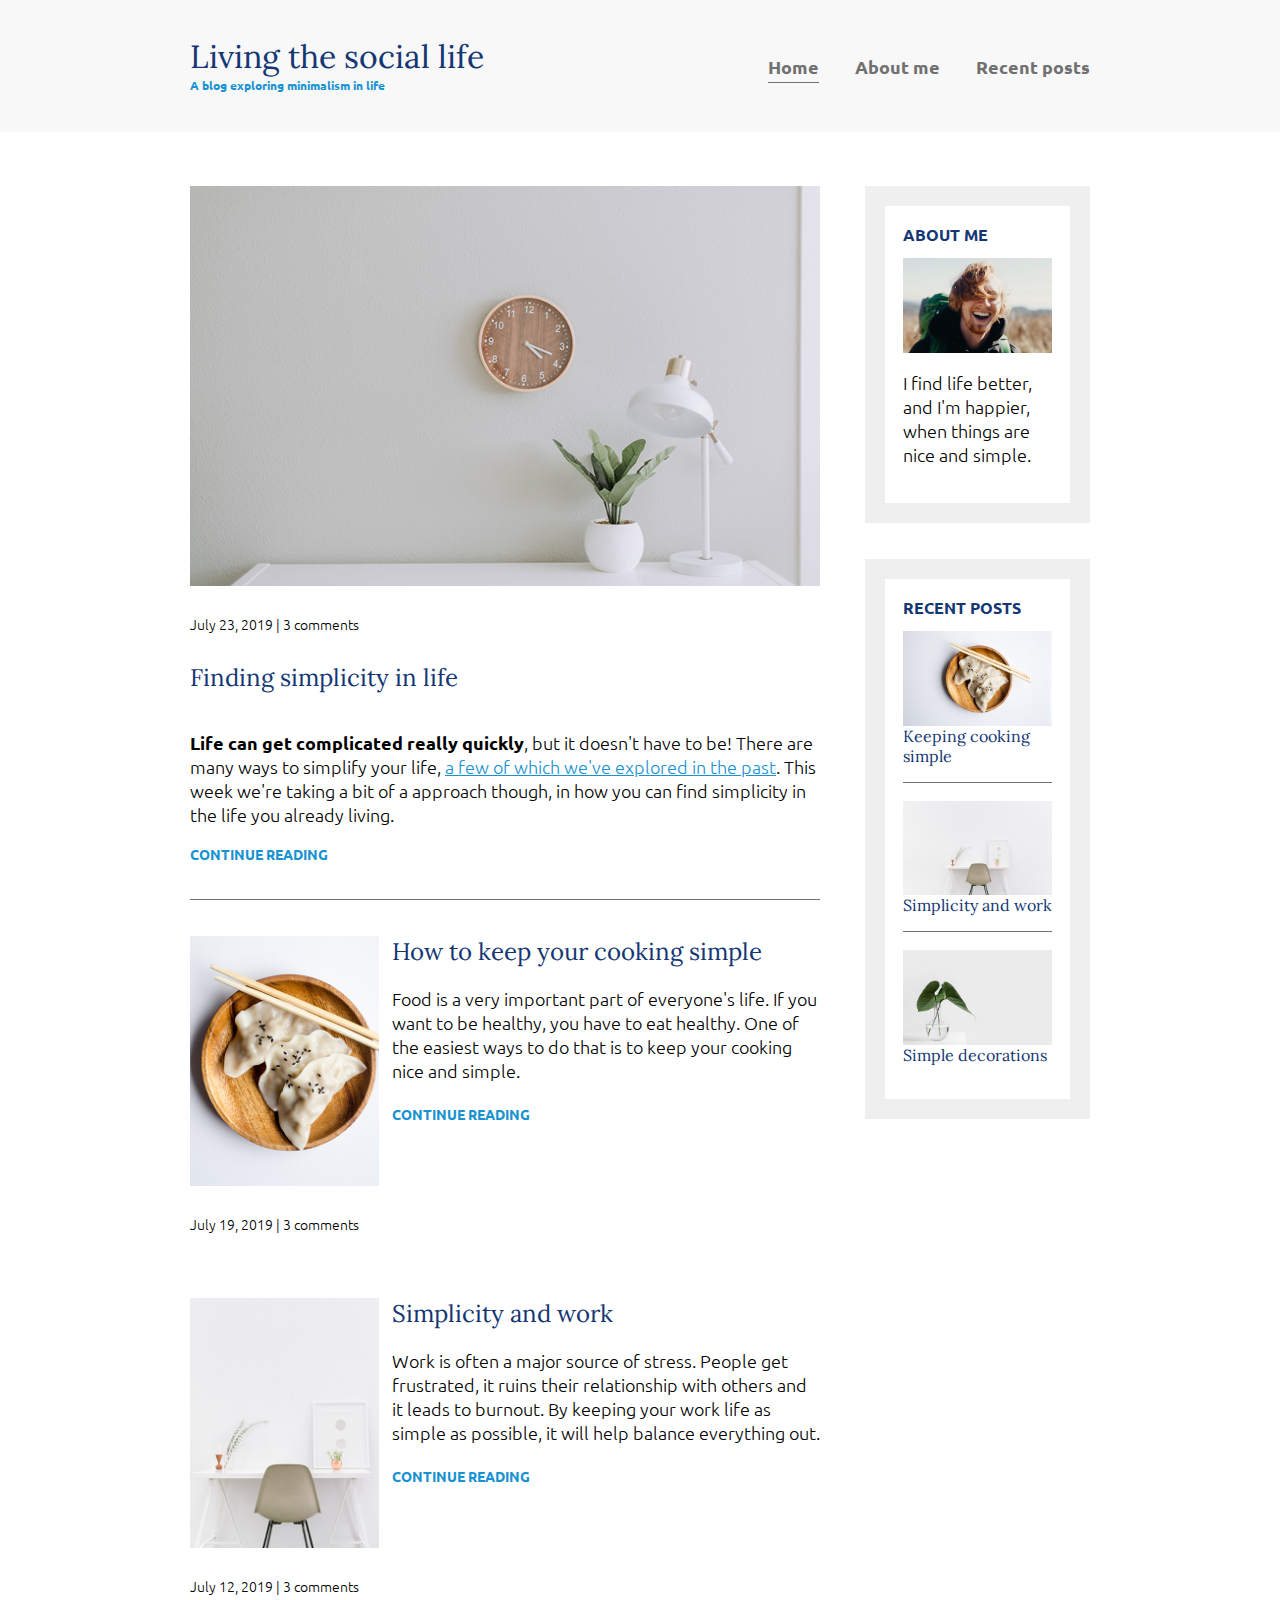
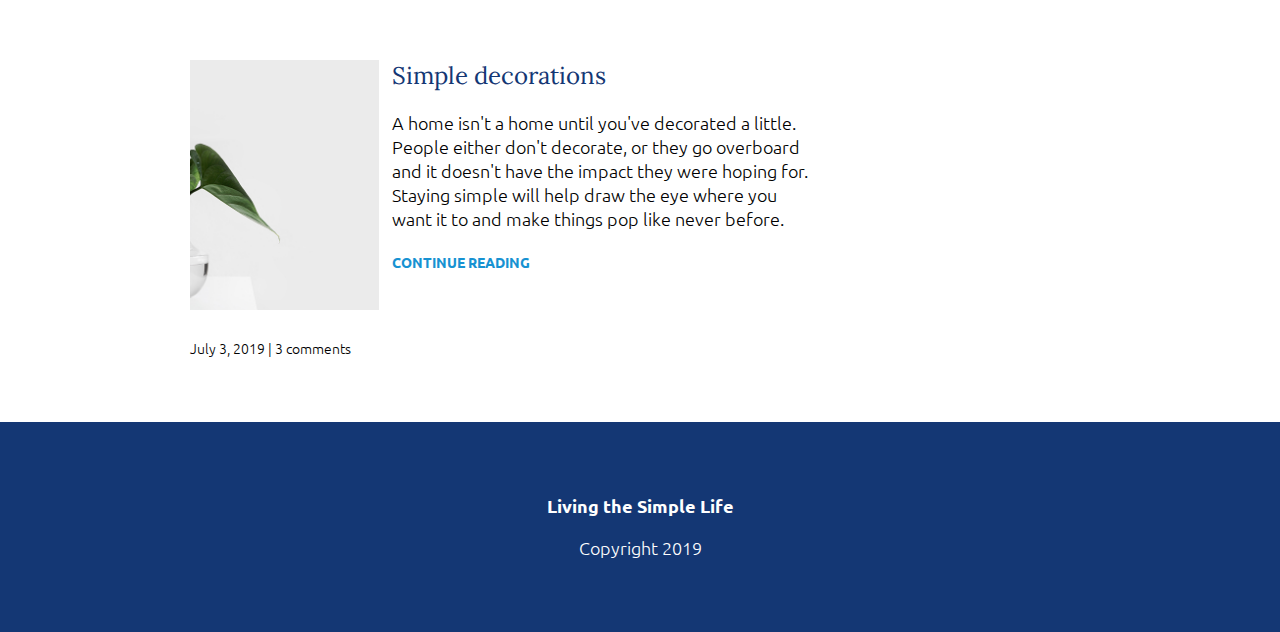
<file: Responsive-Design/index.html>
<!DOCTYPE html>
<html lang="en">
<head>
    <link href="https://fonts.googleapis.com/css?family=Lora|Ubuntu:300,400,700&display=swap" rel="stylesheet">
    <link rel="stylesheet" href="css/styles.css">
</head>
<body>
<header>
    <div class="container container-flex">
        <div class="site-title">
            <h1>Living the social life</h1>
            <p class="subtitle">A blog exploring minimalism in life</p>
        </div>
        <nav>
            <ul>
                <li><a class="current-page" href="index.html">Home</a></li>
                <li><a href="about-me.html">About me</a></li>
                <li><a href="recent-posts.html">Recent posts</a></li>
            </ul>
        </nav>
    </div>
</header>

<div class="container container-flex">
    <main role="main">

        <article class="article-featured">
            <h2 class="article-title">Finding simplicity in life</h2>
            <img src="img/life.jpg" alt="simple white desk on a white wall with a plant on the far right side" class="article-image">
            <p class="article-info">July 23, 2019 | 3 comments</p>
            <p class="article-body"><strong>Life can get complicated really quickly</strong>, but it doesn't have to be! There are many ways to simplify your life, <a href="#">a few of which we've explored in the past</a>. This week we're taking a bit of a approach though, in how you can find simplicity in the life you already living.</p>
            <a href="#" class="article-read-more">CONTINUE READING</a>
        </article>

        <article class="article-recent">
            <div class="article-recent-main">
                <h2 class="article-title">How to keep your cooking simple </h2>
                <p class="article-body">Food is a very important part of everyone's life. If you want to be healthy, you have to eat healthy. One of the easiest ways to do that is to keep your cooking nice and simple.</p>
                <a href="#" class="article-read-more">CONTINUE READING</a>
            </div>
            <div class="article-recent-secondary">
                <img src="img/food.jpg" alt="two dumplings on a wood plate with chopsticks" class="article-image">
                <p class="article-info">July 19, 2019 | 3 comments</p>
            </div>
        </article>

        <article class="article-recent">
            <div class="article-recent-main">
                <h2 class="article-title">Simplicity and work </h2>
                <p class="article-body">Work is often a major source of stress. People get frustrated, it ruins their relationship with others and it leads to burnout. By keeping your work life as simple as possible, it will help balance everything out.</p>
                <a href="#" class="article-read-more">CONTINUE READING</a>
            </div>
            <div class="article-recent-secondary">
                <img src="img/work.jpg" alt="a chair white chair at a white desk on a white wall" class="article-image">
                <p class="article-info">July 12, 2019 | 3 comments</p>
            </div>
        </article>

        <article class="article-recent">
            <div class="article-recent-main">
                <h2 class="article-title">Simple decorations</h2>
                <p class="article-body">A home isn't a home until you've decorated a little. People either don't decorate, or they go overboard and it doesn't have the impact they were hoping for. Staying simple will help draw the eye where you want it to and make things pop like never before.</p>
                <a href="#" class="article-read-more">CONTINUE READING</a>
            </div>
            <div class="article-recent-secondary">
                <img src="img/deco.jpg" alt="a green plant in a clear, round vase with water in it" class="article-image">
                <p class="article-info">July 3, 2019 | 3 comments</p>
            </div>
        </article>
    </main>

    <aside class="sidebar">

        <div class="sidebar-widget">
            <h2 class="widget-title">ABOUT ME</h2>
            <img src="img/about-me.jpg" alt="john doe" class="widget-image">
            <p class="widget-body">I find life better, and I'm happier, when things are nice and simple.</p>
        </div>

        <div class="sidebar-widget">
            <h2 class="widget-title">RECENT POSTS</h2>
            <div class="widget-recent-post">
                <h3 class="widget-recent-post-title">Keeping cooking simple</h3>
                <img src="img/food.jpg" alt="two dumplings on a wood plate with chopsticks" class="widget-image">
            </div>
            <div class="widget-recent-post">
                <h3 class="widget-recent-post-title">Simplicity and work</h3>
                <img src="img/work.jpg" alt="a chair white chair at a white desk on a white wall" class="widget-image">
            </div>
            <div class="widget-recent-post">
                <h3 class="widget-recent-post-title">Simple decorations</h3>
                <img src="img/deco.jpg" alt="a green plant in a clear, round vase with water in it" class="widget-image">
            </div>
        </div>

    </aside>

</div>


<footer>
    <p><strong>Living the Simple Life</strong></p>
    <p>Copyright 2019</p>
</footer>



</body>
</html>
</file>
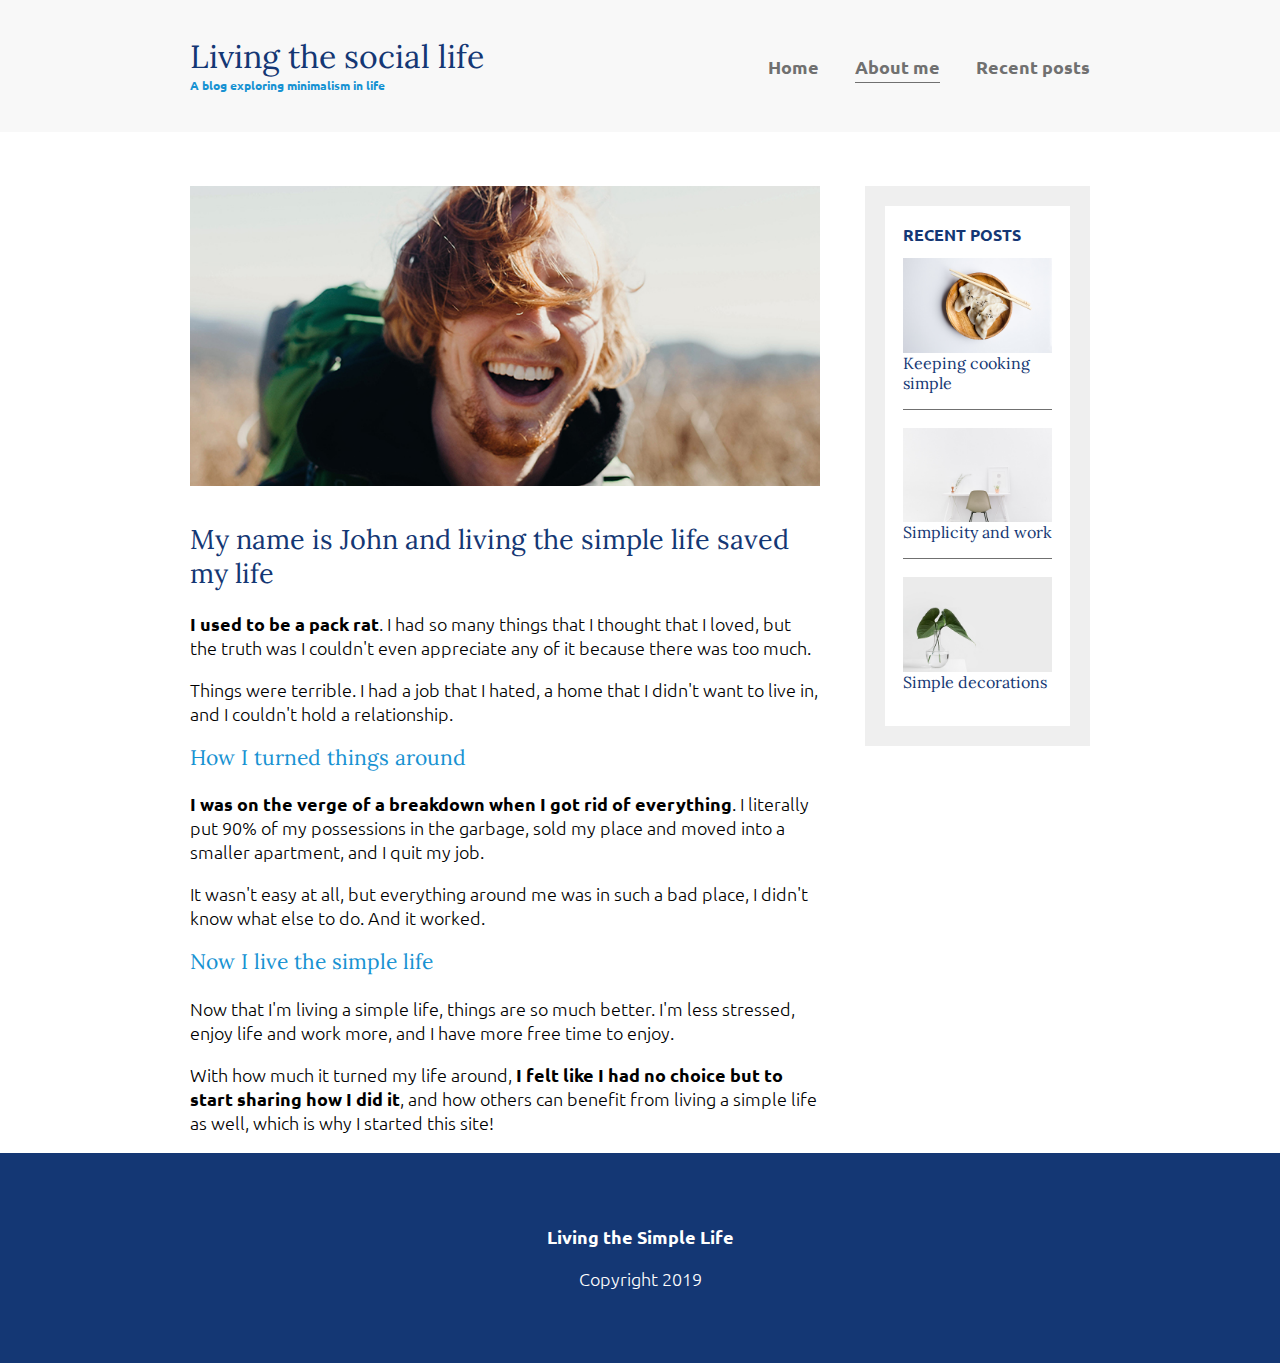
<file: Responsive-Design/about-me.html>
<!DOCTYPE html>
<html lang="en">
<head>
  <link href="https://fonts.googleapis.com/css?family=Lora|Ubuntu:300,400,700&display=swap" rel="stylesheet">
  <link rel="stylesheet" href="css/styles.css">
</head>
<body>
<header>
  <div class="container container-flex">
    <div class="site-title">
      <h1>Living the social life</h1>
      <p class="subtitle">A blog exploring minimalism in life</p>
    </div>
    <nav>
      <ul>
        <li><a href="index.html">Home</a></li>
        <li><a class="current-page" href="about-me.html">About me</a></li>
        <li><a href="recent-posts.html">Recent posts</a></li>
      </ul>
    </nav>
  </div>
</header>

<div class="container container-flex">
  <main role="main">
    <img src="img/about-me.jpg" class="image-full">
    <h2>My name is John and living the simple life saved my life</h2>

    <p><strong>I used to be a pack rat</strong>. I had so many things that I thought that I loved, but the truth was I couldn't even appreciate any of it because there was too much.</p>
    <p>Things were terrible. I had a job that I hated, a home that I didn't want to live in, and I couldn't hold a relationship.</p>

    <h3>How I turned things around</h3>
    <p><strong>I was on the verge of a breakdown when I got rid of everything</strong>. I literally put 90% of my possessions in the garbage, sold my place and moved into a smaller apartment, and I quit my job.</p>
    <p>It wasn't easy at all, but everything around me was in such a bad place, I didn't know what else to do. And it worked.</p>

    <h3>Now I live the simple life</h3>
    <p>Now that I'm living a simple life, things are so much better. I'm less stressed, enjoy life and work more, and I have more free time to enjoy.</p>
    <p>With how much it turned my life around, <strong>I felt like I had no choice but to start sharing how I did it</strong>, and how others can benefit from living a simple life as well, which is why I started this site!</p>
  </main>

  <aside class="sidebar">

    <div class="sidebar-widget">
      <h2 class="widget-title">RECENT POSTS</h2>
      <div class="widget-recent-post">
        <h3 class="widget-recent-post-title">Keeping cooking simple</h3>
        <img src="img/food.jpg" alt="two dumplings on a wood plate with chopsticks" class="widget-image">
      </div>
      <div class="widget-recent-post">
        <h3 class="widget-recent-post-title">Simplicity and work</h3>
        <img src="img/work.jpg" alt="a chair white chair at a white desk on a white wall" class="widget-image">
      </div>
      <div class="widget-recent-post">
        <h3 class="widget-recent-post-title">Simple decorations</h3>
        <img src="img/deco.jpg" alt="a green plant in a clear, round vase with water in it" class="widget-image">
      </div>
    </div>

  </aside>

</div>


<footer>
  <p><strong>Living the Simple Life</strong></p>
  <p>Copyright 2019</p>
</footer>



</body>
</html>
</file>
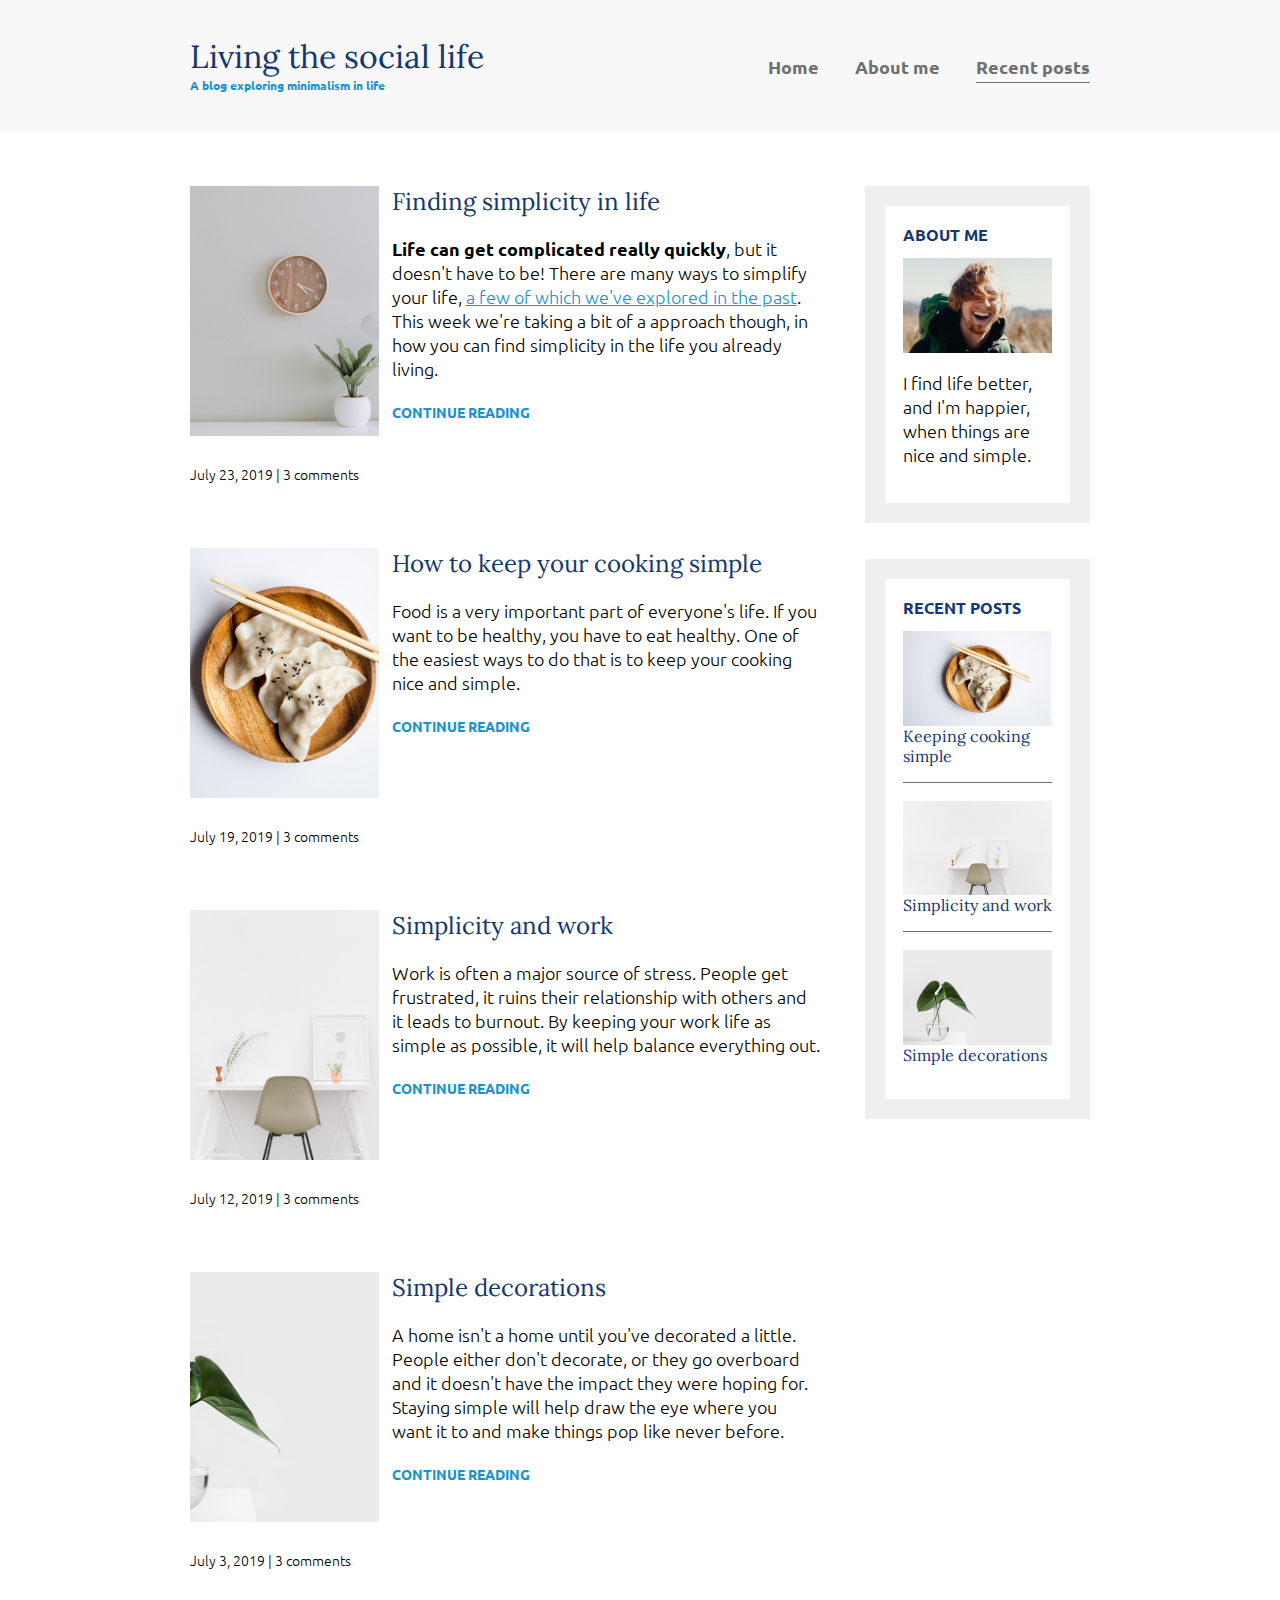
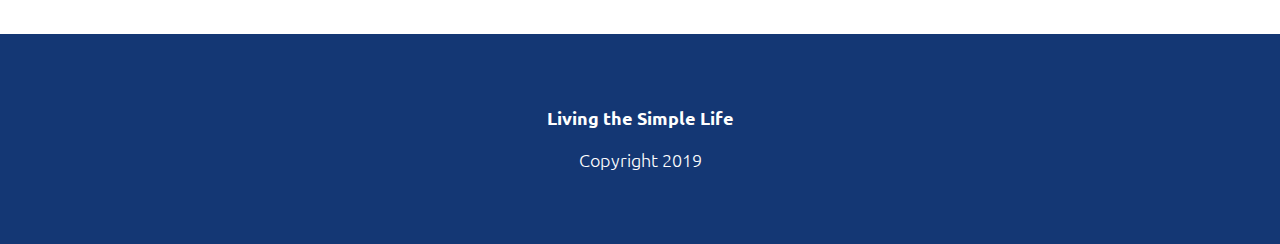
<file: Responsive-Design/recent-posts.html>
<!DOCTYPE html>
<html lang="en">
<head>
  <link href="https://fonts.googleapis.com/css?family=Lora|Ubuntu:300,400,700&display=swap" rel="stylesheet">
  <link rel="stylesheet" href="css/styles.css">
</head>
<body>
<header>
  <div class="container container-flex">
    <div class="site-title">
      <h1>Living the social life</h1>
      <p class="subtitle">A blog exploring minimalism in life</p>
    </div>
    <nav>
      <ul>
        <li><a href="index.html">Home</a></li>
        <li><a href="about-me.html">About me</a></li>
        <li><a class="current-page" href="recent-posts.html">Recent posts</a></li>
      </ul>
    </nav>
  </div>
</header>

<div class="container container-flex">
  <main role="main">

    <article class="article-recent">
      <div class="article-recent-main">
        <h2 class="article-title">Finding simplicity in life</h2>
        <p class="article-body"><strong>Life can get complicated really quickly</strong>, but it doesn't have to be! There are many ways to simplify your life, <a href="#">a few of which we've explored in the past</a>. This week we're taking a bit of a approach though, in how you can find simplicity in the life you already living.</p>
        <a href="#" class="article-read-more">CONTINUE READING</a>
      </div>
      <div class="article-recent-secondary">
        <img src="img/life.jpg" alt="simple white desk on a white wall with a plant on the far right side" class="article-image">
        <p class="article-info">July 23, 2019 | 3 comments</p>
      </div>
    </article>

    <article class="article-recent">
      <div class="article-recent-main">
        <h2 class="article-title">How to keep your cooking simple </h2>
        <p class="article-body">Food is a very important part of everyone's life. If you want to be healthy, you have to eat healthy. One of the easiest ways to do that is to keep your cooking nice and simple.</p>
        <a href="#" class="article-read-more">CONTINUE READING</a>
      </div>
      <div class="article-recent-secondary">
        <img src="img/food.jpg" alt="two dumplings on a wood plate with chopsticks" class="article-image">
        <p class="article-info">July 19, 2019 | 3 comments</p>
      </div>
    </article>

    <article class="article-recent">
      <div class="article-recent-main">
        <h2 class="article-title">Simplicity and work </h2>
        <p class="article-body">Work is often a major source of stress. People get frustrated, it ruins their relationship with others and it leads to burnout. By keeping your work life as simple as possible, it will help balance everything out.</p>
        <a href="#" class="article-read-more">CONTINUE READING</a>
      </div>
      <div class="article-recent-secondary">
        <img src="img/work.jpg" alt="a chair white chair at a white desk on a white wall" class="article-image">
        <p class="article-info">July 12, 2019 | 3 comments</p>
      </div>
    </article>

    <article class="article-recent">
      <div class="article-recent-main">
        <h2 class="article-title">Simple decorations</h2>
        <p class="article-body">A home isn't a home until you've decorated a little. People either don't decorate, or they go overboard and it doesn't have the impact they were hoping for. Staying simple will help draw the eye where you want it to and make things pop like never before.</p>
        <a href="#" class="article-read-more">CONTINUE READING</a>
      </div>
      <div class="article-recent-secondary">
        <img src="img/deco.jpg" alt="a green plant in a clear, round vase with water in it" class="article-image">
        <p class="article-info">July 3, 2019 | 3 comments</p>
      </div>
    </article>
  </main>

  <aside class="sidebar">

    <div class="sidebar-widget">
      <h2 class="widget-title">ABOUT ME</h2>
      <img src="img/about-me.jpg" alt="john doe" class="widget-image">
      <p class="widget-body">I find life better, and I'm happier, when things are nice and simple.</p>
    </div>

    <div class="sidebar-widget">
      <h2 class="widget-title">RECENT POSTS</h2>
      <div class="widget-recent-post">
        <h3 class="widget-recent-post-title">Keeping cooking simple</h3>
        <img src="img/food.jpg" alt="two dumplings on a wood plate with chopsticks" class="widget-image">
      </div>
      <div class="widget-recent-post">
        <h3 class="widget-recent-post-title">Simplicity and work</h3>
        <img src="img/work.jpg" alt="a chair white chair at a white desk on a white wall" class="widget-image">
      </div>
      <div class="widget-recent-post">
        <h3 class="widget-recent-post-title">Simple decorations</h3>
        <img src="img/deco.jpg" alt="a green plant in a clear, round vase with water in it" class="widget-image">
      </div>
    </div>

  </aside>

</div>


<footer>
  <p><strong>Living the Simple Life</strong></p>
  <p>Copyright 2019</p>
</footer>



</body>
</html>
</file>
<file: Responsive-Design/css/styles.css>
body {
    margin: 0;
    font-family: 'Ubuntu', sans-serif;
    font-size: 1.125rem;
    font-weight: 300;
}

img {
    max-width: 100%;
    display: block;
}

.image-full {
    max-height: 300px;
    width: 100%;
    object-fit: cover;
    margin-bottom: 2em;
}


h1,h2,h3 {
    font-family: 'Lora', serif;
    font-weight: 400;
    color: #143774;
    margin-top: 0;
}

h1 {
    font-size: 2rem;
    margin: 0;
}

h3 {
    color: #1792d2;
}

a {
    color: #1792d2;
}

a:hover,
a:focus {
    color: #143774;
}

strong {
    font-weight: 700;
}

.subtitle {
    font-weight: 700;
    color: #1792d2;
    font-size: .75rem;
    margin: 0;
}

.article-title {
    font-size: 1.5rem;
}

.article-read-more,
.article-info {
    font-size: .875rem;
}

.article-read-more {
    color: #1792d2;
    text-decoration: none;
    font-weight: 700;
}

.article-read-more:hover,
.article-read-more:focus {
    color: #143774;
    text-decoration: underline;
}

.article-info {
    margin: 2em 0;
}

.widget-title,
.widget-recent-post-title {
    font-size: 1rem;
}

.widget-title {
    font-family: 'Ubuntu', sans-serif;
    font-weight: 700;
}

.widget-recent-post-title {
    color: #143774;
}

.container {
    width: 90%;
    max-width: 900px;
    margin: 0 auto;
}

.container-flex {
    display: flex;
    flex-direction: column;
    justify-content: space-between;
}

header {
    background: #f8f8f8;
    padding: 2em 0;
    text-align: center;
    margin-bottom: 3em;
}

footer {
    background:#143774;
    color: white;
    text-align: center;
    padding: 3em 0;
}

@media (min-width: 675px) {
    header {
        text-align: left;
    }

    .container-flex {
        flex-direction: row;
    }

    main {
        width: 70%;
    }

    aside {
        width: 25%;
        min-width: 200px;
        margin-left: 1em;
    }
}


nav ul {
    list-style: none;
    padding: 0;
    display: flex;
    justify-content: center;
}

nav li {
    margin-left: 2em;
}

nav a {
    text-decoration: none;
    color: #707070;
    font-weight: 700;
    padding: .25em 0;
}

nav a:hover,
nav a:focus {
    color: #1792d2;
}

.current-page {
    border-bottom: 1px solid #707070;
}

.current-page:hover {
    color: #707070;
}

@media (max-width: 675px) {
    nav ul {
        flex-direction: column;
    }

    nav li {
        margin: .5em 0;
    }
}


.article-featured {
    border-bottom: #707070 1px solid;
    padding-bottom: 2em;
    margin-bottom: 2em;
}

.article-recent {
    display: flex;
    flex-direction: column;
    margin-bottom: 2em;
}

.article-recent-main {
    order: 2;
}

.article-recent-secondary {
    order: 1;
}

@media (min-width: 675px) {
    .article-recent {
        flex-direction: row;
        justify-content: space-between;
    }

    .article-recent-main {
        width: 68%;
    }

    .article-recent-secondary {
        width: 30%;
    }

    .article-featured {
        display: flex;
        flex-direction: column;
    }

    .article-image {
        order: -2;
        min-height: 250px;
        object-fit: cover;

    }

    .article-info {
        order: -1;
    }
}


.sidebar-widget {
    border: 20px solid #efefef;
    margin-bottom: 2em;
    padding: 1em;
}

.widget-recent-post {
    display: flex;
    flex-direction: column;
    border-bottom: 1px solid #707070;
    margin-bottom: 1em;
}

.widget-recent-post:last-child {
    border: 0;
    margin: 0;
}

.widget-image {
    order: -1;
}
</file>
